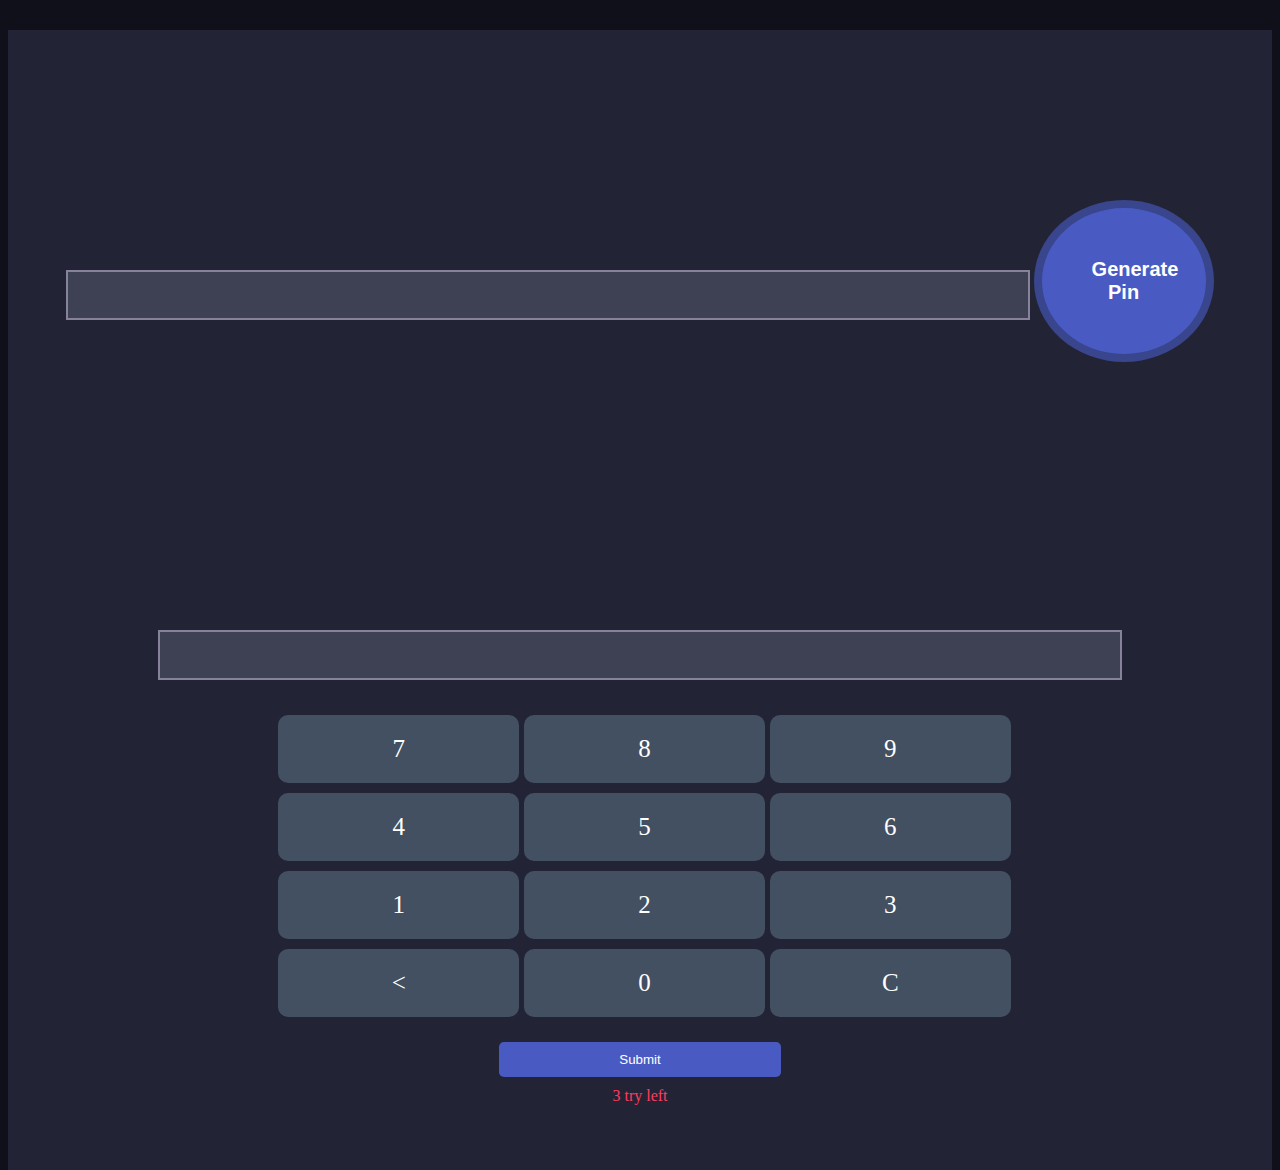
<file: index.html>
<!DOCTYPE html>
<html lang="en">
<head>
    <meta charset="UTF-8">
    <meta name="viewport" content="width=device-width, initial-scale=1.0">
    <title>Pin Generator</title>
    <link rel="stylesheet" href="https://stackpath.bootstrapcdn.com/bootstrap/4.5.0/css/bootstrap.min.css" integrity="sha384-9aIt2nRpC12Uk9gS9baDl411NQApFmC26EwAOH8WgZl5MYYxFfc+NcPb1dKGj7Sk" crossorigin="anonymous">
    <link rel="stylesheet" href="style.css">
</head>
<body>
    <div class="container">
        <div class="row">
            <div class="col-md-6">
                <div class="pin-generator half-width">
                    <input id="displayPlate" class="form-control" type="text">
                    <button id="generatePin" class="generate-btn">Generate Pin</button>
                </div>
            </div>
            <div class="col-md-6">
                <div class="input-section half-width">
                    <input id="inputLabel" class="form-control" type="text">
                    <div class="numbers">
                        <div class="calc-body">
                            <div class="calc-button-row">
                              <div class="button" onclick="pushBtn(this);">7</div>
                              <div class="button" onclick="pushBtn(this);">8</div>
                              <div class="button" onclick="pushBtn(this);">9</div>
                            </div>
                            <div class="calc-button-row">
                              <div class="button" onclick="pushBtn(this);">4</div>
                              <div class="button" onclick="pushBtn(this);">5</div>
                              <div class="button" onclick="pushBtn(this);">6</div>
                            </div>
                            <div class="calc-button-row">
                              <div class="button" onclick="pushBtn(this);">1</div>
                              <div class="button" onclick="pushBtn(this);">2</div>
                              <div class="button" onclick="pushBtn(this);">3</div>
                            </div>
                            <div class="calc-button-row">
                                <div class="button" onclick="deleteBtn(this);"><</div>
                                <div class="button" onclick="pushBtn(this);">0</div>
                                <div class="button" onclick="allClearBtn(this);">C</div>
                            </div>
                            <div>
                                <button id="submitButton" type="submit" class="submit-btn">Submit</button>
                                <p class="action-left">3 try left</p>
                            </div>
                    </div>
                </div>
            </div>
        </div>
        <div id="alertSign" class="notify-section">
            <p id="redSign" class="notify">❌ Pin Didn't Match, Please try again</p>
            <p id="greenSign" class="notify">✅ Pin Matched... Secret door is opening for you</p>
        </div>
    </div>
    <script>
        const key=document.getElementById('generatePin');
        key.addEventListener('click',function(){
            let numberDigit= Math.random()*10000;
            let pinNumber=parseInt(numberDigit);

            // let pinLength=(''+pinNumber).length;
            // if(pinLength==1){
            //     const pinNumber='000'+pinNumber.toString();
            // }
            // else if(pinLength==2){
            //     const pinNumber='00'+pinNumber.toString();
            // }
            // else if(pinLength==3){
            //     const pinNumber='0'+pinNumber.toString();
            // }
            // else{
            //     const pinNumber=pinNumber.toString();
            // }

            // const codeNumber=parseInt(pinNumber);

            const display=document.getElementById('displayPlate').value;
            document.getElementById('displayPlate').value=pinNumber;
        })

        function pushBtn(obj){
            let pushed=obj.innerText;
            document.getElementById('inputLabel').value += pushed;
        }
        function deleteBtn(obj){
            let pushed= obj.innerText;
            document.getElementById('inputLabel').value =- pushed;

        }

        function allClearBtn(){
            document.getElementById('inputLabel').value='';
        }

        function deleteBtn(){
            const screenNumber=document.getElementById('inputLabel');
            const backSpaceValue=screenNumber.value;
            const deleteValue=backSpaceValue.slice(0,-1);
            document.getElementById('inputLabel').value=deleteValue;


        }

        const submitButton=document.getElementById('submitButton');
        submitButton.addEventListener('click',function(){ 

            const pinCode=document.getElementById('displayPlate').value;
            console.log(pinCode);

            const boxCode=document.getElementById('inputLabel').value;
            console.log(boxCode)

            if(pinCode == parseInt(boxCode)){
                const correct = document.getElementById('greenSign');
                correct.style.display='block';
            }   
            else{
                const wrong = document.getElementById('redSign');
                wrong.style.display= 'block';
            }

        })


    
    
    </script>
</body>


</html>
</file>
<file: style.css>
*{
    box-sizing: border-box;
}
body {
    background: #10101B;
    height: 100vh;
}
.container {
    margin-top: 30px;
}

.half-width {
    height: 570px;
    background: #222436;
    padding: 30px;
    text-align: center;
}
.generate-btn{
    margin-top: 140px;
    width: 180px;
    padding: 50px;
    border-radius: 50%;
    border: 8px solid #39458C;
    background-color: #495BC3;
    color: #ffffff;
    font-weight: bold;
    font-size: 20px;
    text-align: center;
}
.generate-btn:focus{
    outline: none;
    box-shadow: none;
}

input[type='text']{
    background-color: #3D4153;
    padding: 10px 0px;
    color: #ffffff;
    width: 80%;
    margin: 0 auto;
    border: 2px solid #858299;
    height: 50px;
    padding: 10px;
}
input[type='text']:focus {
    background-color: #3D4153;
    color: #fff;
    font-size: 20px;
}
.numbers {
    margin: 30px 0;
}

.calc-typed {
margin-top: 20px;
font-size: 45px;
text-align: right;
color: #fff;
}

.calc-button-row {
width: 100%;
}

.button {
width: 20%;
background: #425062;
color: #fff;
padding: 20px 0;
margin: 5px;
display: inline-block;
font-size: 25px;
text-align: center;
vertical-align: middle;
margin-right: -4px;
border-radius: 10px;
cursor: pointer;
}
.blink-me {
color: #E0B612;
}
.submit-btn {
    border: none;
    margin-top: 20px;
    padding: 10px 120px;
    border-radius: 5px;
    background: #495BC3;
    color: #fff;
}
.notify {
    color: #fff;
    text-align: center;
    margin: 0 auto;
    background: #222436;
    margin-top: 20px;
    border-radius: 15px;
    padding: 5px 20px;
}
.notify-section{
    width: 35%;
    margin: 0 auto;
}
.action-left {
    color: #FF3C5F;
    margin-top: 10px;
}

.notify{
    display: none;
}
</file>
